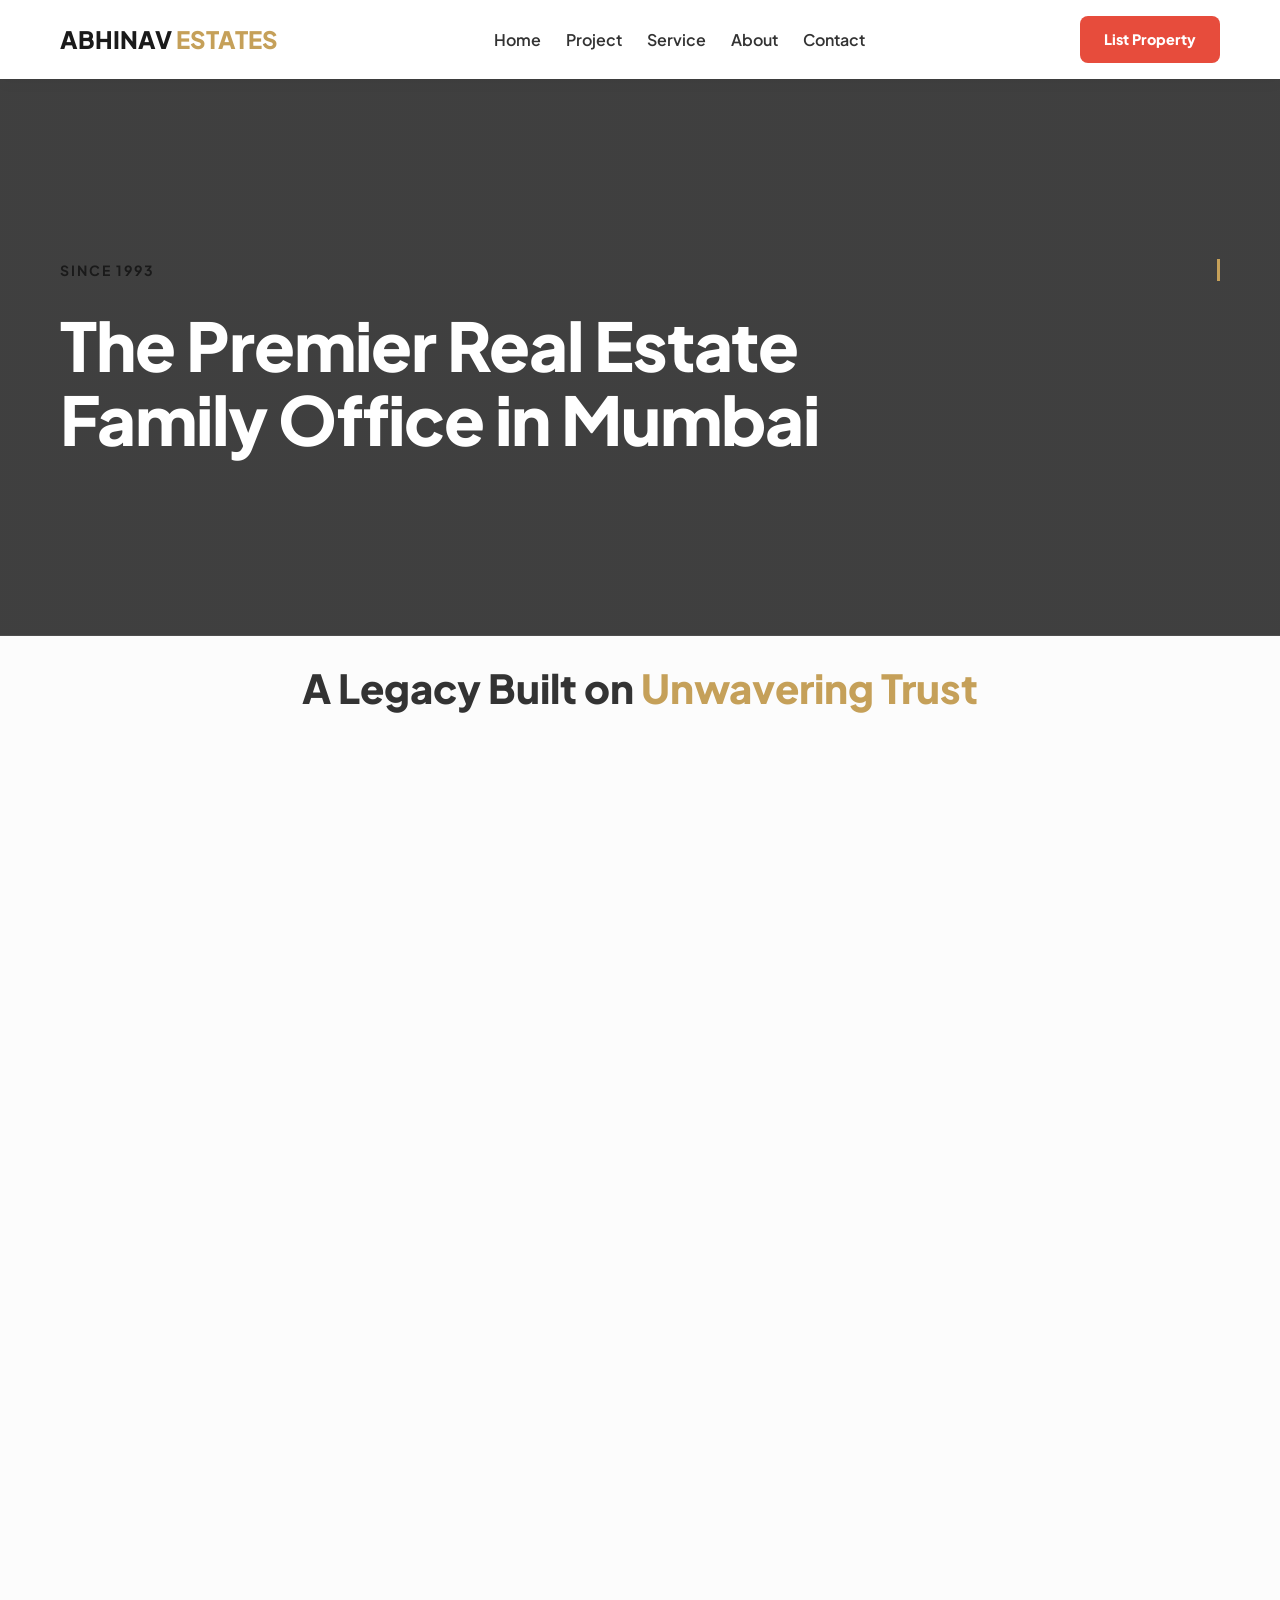
<file: about.html>
<!DOCTYPE html>
<html lang="en">

<head>
    <meta charset="UTF-8">
    <meta name="viewport" content="width=device-width, initial-scale=1.0">
    <title>About Us | Abhinav Estates | Legacy of 33 Years</title>
    <link href="https://fonts.googleapis.com/css2?family=Plus+Jakarta+Sans:wght@300;400;500;600;700;800&display=swap"
        rel="stylesheet">
    <link rel="stylesheet" href="style.css">
    <link rel="stylesheet" href="about.css">
</head>

<body>

    <header>
        <nav class="container flex-between">

            <a href="index.html" class="logo">
                ABHINAV <span>ESTATES</span>
            </a>

            <div class="menu-toggle" id="menuToggle">
                ☰
            </div>

            <ul class="nav-links" id="navLinks">

                <li><a href="index.html">Home</a></li>

                <li class="dropdown">
                    <a href="#">Project</a>

                    <div class="dropdown-content">

                        <div class="nested-dropdown">
                            <a href="#">Residential</a>

                            <div class="nested-content">
                                <a href="res-rent.html">For Rent</a>
                                <a href="res-sale.html">For Sale</a>
                            </div>
                        </div>

                        <div class="nested-dropdown">
                            <a href="#">Commercial</a>

                            <div class="nested-content">
                                <a href="com-rent.html">For Rent</a>
                                <a href="com-sale.html">For Sale</a>
                            </div>
                        </div>

                    </div>
                </li>

                <li><a href="services.html">Service</a></li>

                <li><a href="about.html">About</a></li>

                <li><a href="contact.html">Contact</a></li>

                <!-- MOBILE BUTTON -->
                <li class="mobile-list-btn">
                    <a href="list-property.html" class="btn-list">
                        List Property
                    </a>
                </li>

            </ul>

            <!-- DESKTOP BUTTON -->
            <div class="nav-right">

                <a href="list-property.html" class="btn-list">
                    List Property
                </a>

            </div>

        </nav>
    </header>

    <main>
        <section class="about-hero designer-hero reveal">
            <div class="container text-center">
                <div class="hero-content-wrap reveal">
                    <span class="hero-badge reveal">SINCE 1993</span>
                    <h1 class="reveal">The Premier Real Estate <br><span>Family Office in Mumbai</span></h1>
                </div>
            </div>
        </section>

        <section class="container section-padding">
            <div class="large-text-block design-reveal">
                <h2 class="section-title reveal">A Legacy Built on <span>Unwavering Trust</span></h2>
                <div class="content-divider reveal"></div>
                <p class="styled-para reveal">
                    Abhinav Estates has spent over three decades mastering the intricate pulse of the Mumbai property
                    market, evolving from a dedicated local agency into a sophisticated full-service real estate family
                    office. Founded in 1993, our firm has successfully navigated the city's complex transitions,
                    establishing an unparalleled reputation for sourcing the most exclusive residential and commercial
                    assets for a global clientele. We specialize in high-stakes negotiations and seamless property
                    transitions, ensuring that every client—from first-time luxury buyers to seasoned NRI
                    investors—benefits from our deep-rooted institutional knowledge and extensive network of industry
                    connections.
                </p>
                <p class="styled-para reveal">
                    Our commitment to excellence is reflected in our rigorous verification process, where every building
                    and unit in our vast database of 40,000+ properties undergoes strict legal and structural scrutiny
                    before being presented to our partners. At Abhinav Estates, we believe that real estate is not
                    merely about square footage; it is about securing a legacy and building a future within the most
                    dynamic skyline in the world. By combining traditional values of honesty and transparency with
                    cutting-edge market analytics, we provide an advisory experience that is as reliable as it is
                    innovative, making us the first choice for those who demand nothing less than perfection in Mumbai
                    real estate.
                </p>
            </div>

            <div class="grid-3 mission-vision-section reveal">
                <div class="action-card mission-box card-styled reveal">
                    <div class="icon-circle shadow-blue reveal">🎯</div>
                    <h3>Our Mission</h3>
                    <p>To empower our clients through expert-led property advisory, leveraging 33 years of market data
                        to ensure every investment is secure, profitable, and perfectly aligned with their long-term
                        lifestyle goals and financial aspirations.</p>
                </div>
                <div class="action-card vision-box card-styled reveal">
                    <div class="icon-circle shadow-purple reveal">👁️</div>
                    <h3>Our Vision</h3>
                    <p>To set the global standard for luxury real estate services in India, being recognized as the most
                        trusted family office that prioritizes client heritage and ethical transparency above all else
                        in the evolving Mumbai landscape.</p>
                </div>
                <div class="action-card value-box card-styled reveal">
                    <div class="icon-circle shadow-green reveal">⚖️</div>
                    <h3>Our Value</h3>
                    <p>Integrity is the cornerstone of our operations. We uphold a culture of radical honesty, ensuring
                        that every legal document, price valuation, and property detail is shared with absolute clarity
                        to protect the interests of our community.</p>
                </div>
            </div>
        </section>
    </main>

    <footer class="main-footer reveal">
        <div class="container footer-grid">
            <div class="footer-col">
                <h4>Abhinav Estates</h4>
                <p>Leading the Mumbai property market with integrity and expertise since 1993.</p>
            </div>
            <div class="footer-col">
                <h4>Navigation</h4>
                <a href="index.html">Home</a>
                <a href="about.html">About Us</a>
                <a href="services.html">Services</a>
                <a href="contact.html">Contact Us</a>
                <a href="list-property.html">Complete Your Listing</a>
            </div>
            <div class="footer-col">
                <h4>Get Support</h4>
                <p>📞 +91 9833838360</p>
                <p>✉️ abhinavestate@gmail.com</p>
            </div>
        </div>
        <div class="footer-bottom">
            <p>© 2026 Abhinav Estates | RERA No. ABH-9833838360</p>
        </div>
    </footer>

    <script>

        /* GLOBAL PROFESSIONAL ANIMATION */

        const revealElements = document.querySelectorAll('.reveal');

        function revealOnScroll() {

            const windowHeight = window.innerHeight;

            revealElements.forEach((element) => {

                const top = element.getBoundingClientRect().top;

                const bottom = element.getBoundingClientRect().bottom;

                if (top < windowHeight - 100 && bottom > 100) {

                    element.classList.add('active');

                }

                else {

                    element.classList.remove('active');

                }

            });

        }

        window.addEventListener('scroll', revealOnScroll);

        window.addEventListener('load', revealOnScroll);

    </script>








    <script>

        const menuToggle =
            document.getElementById('menuToggle');

        const navLinks =
            document.getElementById('navLinks');

        menuToggle.addEventListener('click', () => {

            navLinks.classList.toggle('active');

        });

    </script>



</body>

</html>
</file>
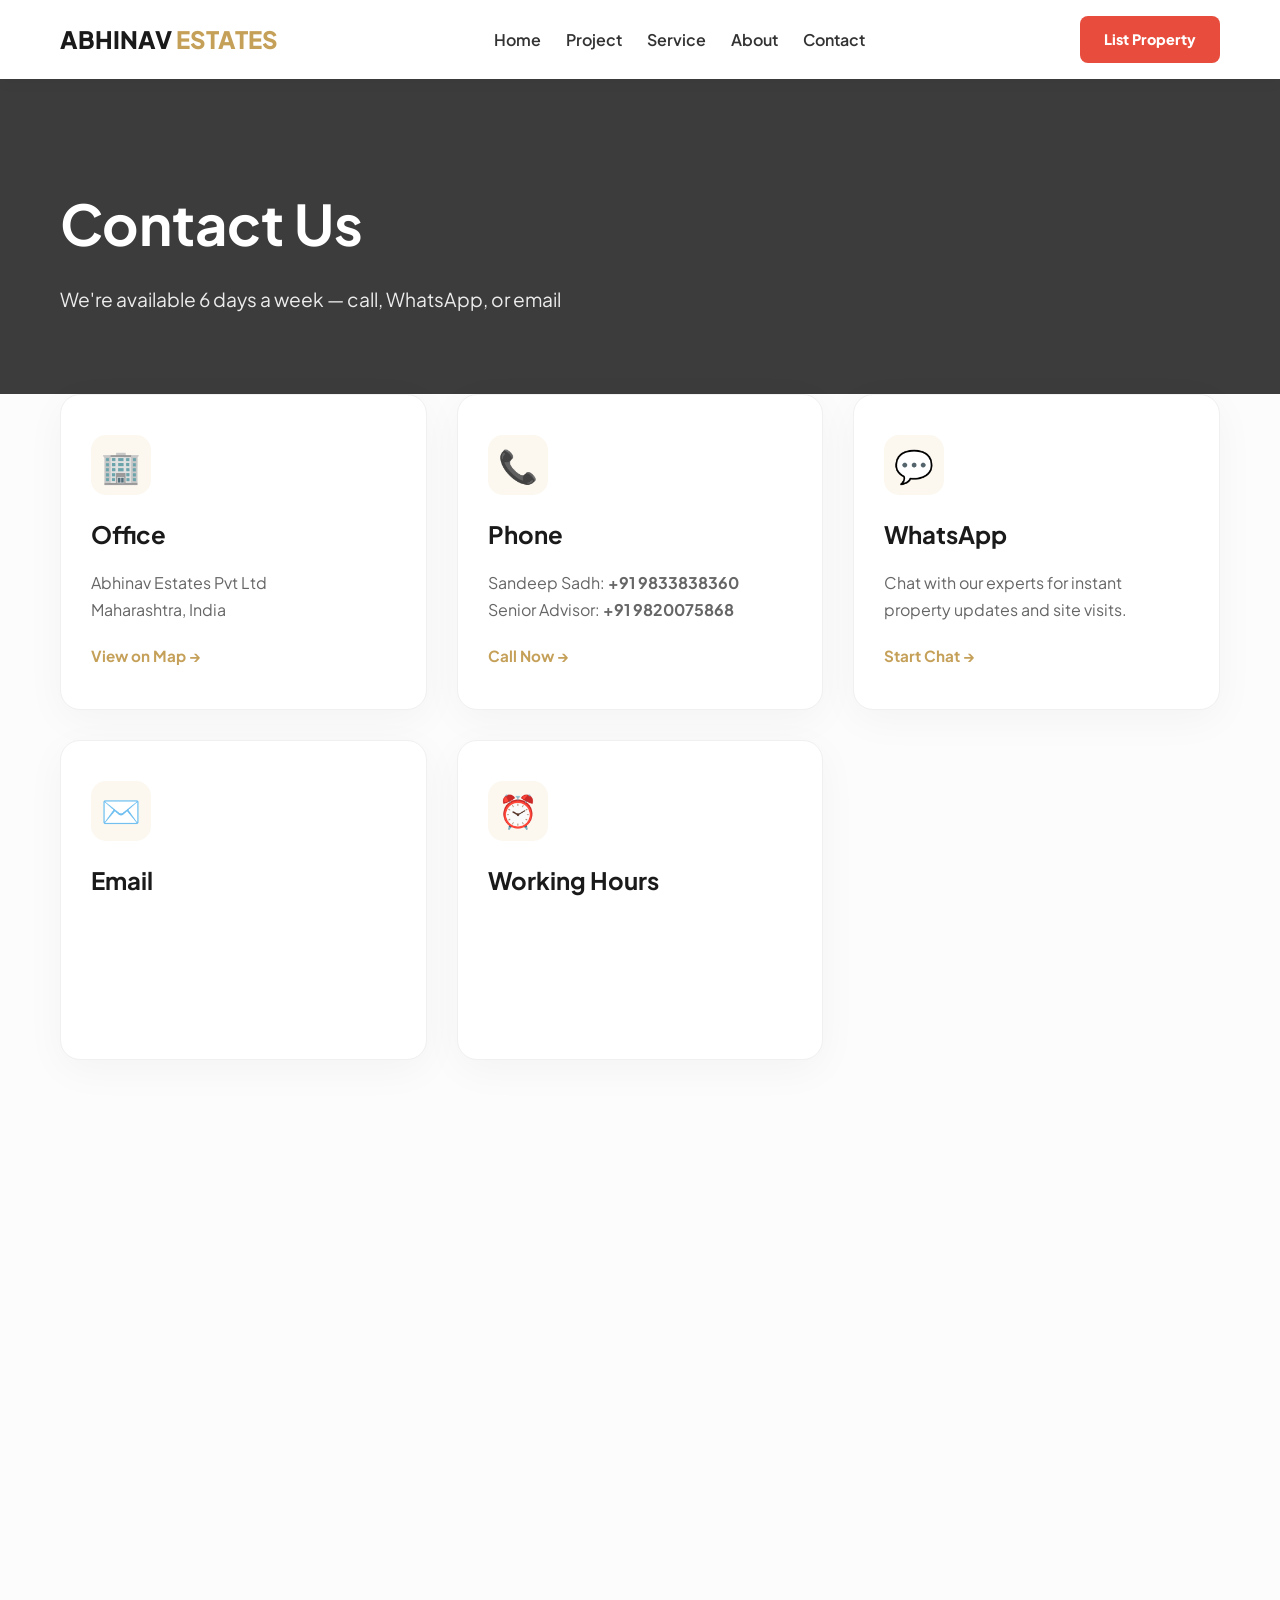
<file: contact.html>
<!DOCTYPE html>
<html lang="en">

<head>
    <meta charset="UTF-8">
    <meta name="viewport" content="width=device-width, initial-scale=1.0">
    <title>Contact Us | Abhinav Estates Mumbai - 33 Years of Trust</title>
    <meta name="description"
        content="Get in touch with Abhinav Estates for premium real estate advisory in Mumbai. Contact us via Phone, WhatsApp, or Email for expert property services.">
    <link href="https://fonts.googleapis.com/css2?family=Plus+Jakarta+Sans:wght@300;400;500;600;700;800&display=swap"
        rel="stylesheet">
    <link rel="stylesheet" href="style.css">
    <link rel="stylesheet" href="contact.css">
</head>

<body>

    <header>
        <nav class="container flex-between">

            <a href="index.html" class="logo">
                ABHINAV <span>ESTATES</span>
            </a>

            <div class="menu-toggle" id="menuToggle">
                ☰
            </div>

            <ul class="nav-links" id="navLinks">

                <li><a href="index.html">Home</a></li>

                <li class="dropdown">
                    <a href="#">Project</a>

                    <div class="dropdown-content">

                        <div class="nested-dropdown">
                            <a href="#">Residential</a>

                            <div class="nested-content">
                                <a href="res-rent.html">For Rent</a>
                                <a href="res-sale.html">For Sale</a>
                            </div>
                        </div>

                        <div class="nested-dropdown">
                            <a href="#">Commercial</a>

                            <div class="nested-content">
                                <a href="com-rent.html">For Rent</a>
                                <a href="com-sale.html">For Sale</a>
                            </div>
                        </div>

                    </div>
                </li>

                <li><a href="services.html">Service</a></li>

                <li><a href="about.html">About</a></li>

                <li><a href="contact.html">Contact</a></li>

                <!-- MOBILE BUTTON -->
                <li class="mobile-list-btn">
                    <a href="list-property.html" class="btn-list">
                        List Property
                    </a>
                </li>

            </ul>

            <!-- DESKTOP BUTTON -->
            <div class="nav-right">

                <a href="list-property.html" class="btn-list">
                    List Property
                </a>

            </div>

        </nav>
    </header>

    <main>
        <section class="contact-hero reveal">
            <div class="container text-center reveal">
                <h1>Contact Us</h1>
                <p>We're available 6 days a week — call, WhatsApp, or email</p>
            </div>
        </section>

        <section class="container section-padding reveal">
            <div class="contact-grid reveal">
                <div class="contact-card design-reveal">
                    <div class="contact-icon icon-gold ">🏢</div>
                    <h3>Office</h3>
                    <p class="reveal">Abhinav Estates Pvt Ltd<br> Maharashtra, India</p>
                    <a href="https://maps.google.com" target="_blank" class="card-link reveal">View on Map →</a>
                </div>

                <div class="contact-card design-reveal">
                    <div class="contact-icon icon-gold">📞</div>
                    <h3>Phone</h3>
                    <p class="reveal">Sandeep Sadh: <strong>+91 9833838360</strong><br>Senior Advisor: <strong>+91
                            9820075868</strong>
                    </p>
                    <a href="tel:+919833838360" class="card-link reveal">Call Now →</a>
                </div>

                <div class="contact-card design-reveal">
                    <div class="contact-icon icon-gold ">💬</div>
                    <h3>WhatsApp</h3>
                    <p class="reveal">Chat with our experts for instant property updates and site visits.</p>
                    <a href="https://wa.me/919833838360" target="_blank" class="card-link reveal">Start Chat →</a>
                </div>

                <div class="contact-card design-reveal">
                    <div class="contact-icon icon-gold ">✉️</div>
                    <h3>Email</h3>
                    <p class="reveal">abhinavestate@gmail.com<br>info@abhinavestates.com</p>
                    <a href="mailto:abhinavestate@gmail.com" class="card-link reveal">Send Email →</a>
                </div>

                <div class="contact-card design-reveal">
                    <div class="contact-icon icon-gold ">⏰</div>
                    <h3>Working Hours</h3>
                    <p class="reveal">Monday—Saturday: 10 AM – 7 PM<br>Sunday: By Appointment Only</p>
                    <span class="card-status reveal">Available Now</span>
                </div>
            </div>
        </section>

        <section class="contact-cta reveal">
            <div class="container text-center reveal">
                <h2>Need help with real estate in Mumbai?</h2>
                <p>33+ years of experience. 40,000+ verified properties. One phone call away.</p>
                <div class="cta-buttons reveal">
                    <a href="https://wa.me/919833838360" class="btn-cta-whatsapp">
                        <span class="icon">💬</span> WhatsApp Us
                    </a>
                    <a href="tel:+919833838360" class="btn-cta-call">
                        <span class="icon">📞</span> Call Now
                    </a>
                </div>
            </div>
        </section>
    </main>

    <footer class="main-footer reveal">
        <div class="container footer-grid">
            <div class="footer-col">
                <h4>Abhinav Estates</h4>
                <p>Leading the Mumbai property market with integrity and expertise since 1993.</p>
            </div>
            <div class="footer-col">
                <h4>Navigation</h4>
                <a href="index.html">Home</a>
                <a href="about.html">About Us</a>
                <a href="services.html">Services</a>
                <a href="contact.html">Contact Us</a>
                <a href="list-property.html">Complete Your Listing</a>
            </div>
            <div class="footer-col">
                <h4>Get Support</h4>
                <p>📞 +91 9833838360</p>
                <p>✉️ abhinavestate@gmail.com</p>
            </div>
        </div>
        <div class="footer-bottom">
            <p>© 2026 Abhinav Estates | RERA No. ABH-9833838360</p>
        </div>
    </footer>


    <script>

        /* GLOBAL PROFESSIONAL ANIMATION */

        const revealElements = document.querySelectorAll('.reveal');

        function revealOnScroll() {

            const windowHeight = window.innerHeight;

            revealElements.forEach((element) => {

                const top = element.getBoundingClientRect().top;

                const bottom = element.getBoundingClientRect().bottom;

                if (top < windowHeight - 100 && bottom > 100) {

                    element.classList.add('active');

                }

                else {

                    element.classList.remove('active');

                }

            });

        }

        window.addEventListener('scroll', revealOnScroll);

        window.addEventListener('load', revealOnScroll);

    </script>




    <script>

        const menuToggle =
            document.getElementById('menuToggle');

        const navLinks =
            document.getElementById('navLinks');

        menuToggle.addEventListener('click', () => {

            navLinks.classList.toggle('active');

        });

    </script>


</body>

</html>
</file>
<file: style.css>
/* --- Global Variables & Base --- */
:root {
    --primary-gold: #c5a059;
    --dark-bg: #1a1a1a;
    --white: #ffffff;
    --light-gray: #f4f4f4;
    --text-main: #333;
    --transition: all 0.3s cubic-bezier(0.25, 0.8, 0.25, 1);
    --shadow: 0 10px 30px rgba(0, 0, 0, 0.08);
}

* {
    margin: 0;
    padding: 0;
    box-sizing: border-box;
    font-family: 'Plus Jakarta Sans', sans-serif;
}

body {
    background-color: #fcfcfc;
    color: var(--text-main);
    line-height: 1.6;
}

.container {
    max-width: 1200px;
    margin: 0 auto;
    padding: 0 20px;
}

/* --- Navigation & Dropdowns --- */
header {
    background: var(--white);
    padding: 1rem 0;
    box-shadow: 0 2px 15px rgba(0, 0, 0, 0.05);
    position: sticky;
    top: 0;
    z-index: 1000;
}

.flex-between {
    display: flex;
    justify-content: space-between;
    align-items: center;
}

.logo {
    font-size: 1.5rem;
    font-weight: 800;
    text-decoration: none;
    color: var(--dark-bg);
}

.logo span {
    color: var(--primary-gold);
}

.nav-links {
    display: flex;
    list-style: none;
    gap: 25px;
}

.nav-links a {
    text-decoration: none;
    color: var(--text-main);
    font-weight: 600;
    transition: var(--transition);
}

.nav-links a:hover {
    color: var(--primary-gold);
}

/* --- Dropdown Menu --- */
.dropdown {
    position: relative;
}

.dropdown-content {
    display: none;
    position: absolute;
    background: var(--white);
    min-width: 200px;
    box-shadow: var(--shadow);
    top: 100%;
    border-top: 3px solid var(--primary-gold);
}



.nested-dropdown {
    position: relative;
}

.nested-content {
    display: none;
    position: absolute;
    left: 100%;
    top: 0;
    background: var(--white);
    min-width: 200px;
    box-shadow: var(--shadow);
}

/* DESKTOP ONLY */

@media(min-width:901px){

   .dropdown:hover > .dropdown-content{
        display:block;
    }

    .nested-dropdown:hover > .nested-content{
        display:block;
    }

}


.dropdown-content a {
    padding: 12px 20px;
    display: block;
    text-decoration: none;
    color: var(--text-main);
    font-size: 0.9rem;
}

/* --- List Property Button --- */
.btn-list {
    background: #e74c3c;
    color: #ffffff !important;
    padding: 12px 24px;
    border-radius: 8px;
    text-decoration: none;
    font-weight: 800;
    font-size: 0.9rem;
    transition: var(--transition);
    display: inline-block;
}

.btn-list:hover {
    background: #c0392b;
    transform: translateY(-2px);
}

/* --- Hero & Search --- */
.hero {
    padding: 100px 0;
    background-position: center;
    background-size: cover;
    text-align: center;
    transition: background-image 1.2s ease-in-out;
}

.hero h1 {
    font-size: 3.5rem;
    font-weight: 800;
    margin: 20px 0;
}

.hero h1 span {
    color: var(--primary-gold);
}

.search-container.centered{
    position: relative;
    z-index: 9999;

    max-width: 700px;
    margin: 40px auto 0;

    background: #ffffff;

    padding: 30px;

    border-radius: 20px;

    box-shadow: 0 20px 40px rgba(0,0,0,0.12);

    display: block;
}

.search-tabs {
    display: flex;
    gap: 15px;
    margin-bottom: 20px;
    justify-content: center;
}

.tab-item input[type="radio"] {
    display: none;
}

.tab-box {
    display: inline-block;
    padding: 12px 25px;
    background: var(--light-gray);
    border-radius: 10px;
    font-weight: 700;
    cursor: pointer;
    transition: var(--transition);
}

.tab-item input[type="radio"]:checked + .tab-box {
    background: var(--dark-bg);
    color: var(--white);
}

.search-main {
    display: flex;
    gap: 10px;
}

.search-main input {
    flex: 1;
    padding: 15px;
    border: 1px solid #eee;
    border-radius: 10px;
    outline: none;
}

.btn-search-trigger {
    background: var(--primary-gold);
    color: white;
    border: none;
    padding: 0 30px;
    border-radius: 10px;
    cursor: pointer;
    font-weight: 700;
}

/* --- Stats (SEO Optimized) --- */
.stats-card{
    display: grid;
    grid-template-columns: repeat(3, 1fr);
    background: var(--white);
    padding: 35px;
    border-radius: 15px;
    box-shadow: var(--shadow);

    margin-top: -120px;

    position: relative;
    z-index: 100;

    text-align: center;
}

.stat-box .h2 {
    font-size: 2rem;
    font-weight: 800;
    color: var(--dark-bg);
    display: block;
}

/* --- Action Cards --- */
.grid-3 {
    display: grid;
    grid-template-columns: repeat(3, 1fr);
    gap: 30px;
    margin-top: 40px;
}

.action-card {
    background: var(--white);
    padding: 40px 30px;
    border-radius: 15px;
    text-align: center;
    transition: var(--transition);
    box-shadow: 0 5px 15px rgba(0, 0, 0, 0.02);
}

.action-card:hover {
    transform: translateY(-10px);
    box-shadow: var(--shadow);
}

.btn-action {
    display: inline-block;
    padding: 12px 24px;
    border-radius: 8px;
    text-decoration: none;
    font-weight: 700;
    margin-top: 15px;
    transition: var(--transition);
}

.b-blue { background: #e3f2fd; color: #1e88e5; }
.b-gold { background: #f3e5f5; color: #8e24aa; }
.b-green { background: #e8f5e9; color: #43a047; }

.b-blue:hover, .b-gold:hover, .b-green:hover {
    color: white;
}
.b-blue:hover { background: #1e88e5; }
.b-gold:hover { background: #8e24aa; }
.b-green:hover { background: #43a047; }

/* --- Property Cards --- */
.section-padding { padding: 80px 0; }

.section-title {
    font-size: 2.5rem;
    font-weight: 800;
    text-align: center;
}

.section-title span { color: var(--primary-gold); }

.section-subtitle {
    color: #777;
    margin-bottom: 50px;
    text-align: center;
}

.property-grid {
    display: grid;
    grid-template-columns: repeat(auto-fit, minmax(280px, 1fr));
    gap: 30px;
}

.property-card {
    background: var(--white);
    border-radius: 15px;
    overflow: hidden;
    box-shadow: 0 5px 20px rgba(0, 0, 0, 0.05);
    transition: var(--transition);
}

.property-card:hover {
    transform: translateY(-10px);
    box-shadow: var(--shadow);
}

.prop-img-wrap {
    position: relative;
    height: 220px;
    overflow: hidden;
}

.prop-img-wrap img {
    width: 100%;
    height: 100%;
    object-fit: cover;
    transition: transform 0.5s ease;
}

.property-card:hover .prop-img-wrap img {
    transform: scale(1.1);
}

.tag-sale { background: #e74c3c; }
.tag-rent { background: #3498db; }

.tag-sale, .tag-rent {
    position: absolute;
    top: 15px;
    left: 15px;
    padding: 6px 14px;
    border-radius: 6px;
    font-size: 0.75rem;
    font-weight: 800;
    color: white;
    z-index: 2;
}

.price-tag {
    position: absolute;
    bottom: 15px;
    left: 15px;
    background: rgba(26, 26, 26, 0.9);
    color: var(--white);
    padding: 7px 15px;
    border-radius: 6px;
    font-weight: 700;
    z-index: 2;
}

.prop-details { padding: 20px; }
.location { color: #777; font-size: 0.9rem; margin-bottom: 15px; }

.specs {
    display: flex;
    flex-wrap: wrap;
    gap: 12px;
    border-top: 1px solid #f0f0f0;
    padding-top: 15px;
}

.specs span {
    font-size: 0.8rem;
    font-weight: 600;
    color: #555;
    background: #f9f9f9;
    padding: 4px 10px;
    border-radius: 4px;
}

.btn-view-all {
    display: inline-block;
    margin-top: 40px;
    padding: 15px 40px;
    background: var(--dark-bg);
    color: var(--white);
    text-decoration: none;
    border-radius: 50px;
    font-weight: 700;
    transition: var(--transition);
}

.btn-view-all:hover { background: var(--primary-gold); }

/* --- Footer --- */
.main-footer {
    background: var(--dark-bg);
    color: var(--white);
    padding: 80px 0 20px;
    margin-top: 60px;
}

.footer-grid {
    display: grid;
    grid-template-columns: repeat(auto-fit, minmax(200px, 1fr));
    gap: 40px;
}

.footer-col h4 { color: var(--primary-gold); margin-bottom: 25px; }

.footer-col a, .footer-col p {
    color: #aaa;
    text-decoration: none;
    display: block;
    margin-bottom: 12px;
    font-size: 0.9rem;
}

.footer-col a:hover {
    color: var(--white);
    text-decoration: underline;
}

.footer-bottom {
    border-top: 1px solid #333;
    margin-top: 50px;
    padding-top: 20px;
    text-align: center;
    color: #666;
    font-size: 0.85rem;
}

/* Responsive */
@media (max-width: 992px) {
    .grid-3 { grid-template-columns: 1fr; }
    .hero h1 { font-size: 2.5rem; }
    .stats-card { grid-template-columns: 1fr; gap: 20px; margin-top: -30px; }
}


/* HERO */
.hero{
    position: relative;
    min-height: 850px;
    padding: 140px 0 240px;

    overflow: hidden;

    display: flex;
    align-items: center;
    justify-content: center;
}

/* SLIDER */
.hero-slider{
    position:absolute;
    inset:0;
    z-index:1;
}

.slide{
    position:absolute;
    width:100%;
    height:100%;
    background-size:cover;
    background-position:center;

    opacity:0;

    transform:translateX(100%);

    transition:
        transform 1.5s ease,
        opacity 1.5s ease;
}

.slide.active{
    opacity:1;
    transform:translateX(0);
}

.slide.prev{
    transform:translateX(-100%);
    opacity:0;
}

/* OVERLAY */
.hero-overlay{
    position:absolute;
    inset:0;

    background:rgba(255,255,255,0.35);

    z-index:2;
}


/* CONTENT */
.hero-inner{
    position: relative;
    z-index: 999;
    width: 100%;
}

/* TEXT ANIMATION */
/* HERO TEXT */
.hero-badge{
    display:inline-block;
    font-size:14px;
    font-weight:700;
    letter-spacing:2px;
    color:#1a1a1a;

    margin-bottom:20px;

    overflow:hidden;
    white-space:nowrap;
    border-right:3px solid #c5a059;

    width:0;

    animation:
        typing 3s steps(40,end) forwards,
        blink .8s infinite;
}

/* HEADING */
.hero-heading{
    font-size:3.8rem;
    font-weight:800;
    line-height:1.2;

    margin-bottom:35px;

    opacity:1;

    animation:fadeUp 1s ease;
}

.hero-heading span{
    color:#c5a059;
}

/* SEARCH BAR */
.search-container.centered{
    opacity:1;
    transform:translateY(0);

    animation:fadeUp 1.4s ease;

    position:relative;
    z-index:9999;
}

.hero-badge{
    animation-delay:0.3s;
}

.hero-heading{
    animation-delay:0.7s;
}

.search-container{
    animation-delay:1.1s;
}

/* TYPING EFFECT */
.typing{
    overflow:hidden;
    white-space:nowrap;
    border-right:3px solid #c5a059;
    width:0;
    animation:
        typing 3s steps(30,end) forwards,
        blink .8s infinite;
}

/* GENERAL PAGE LOAD */
.reveal{
    opacity:0;
    transform:translateY(60px);
    transition:all 1s ease;
}

.reveal.active{
    opacity:1;
    transform:translateY(0);
}

/* KEYFRAMES */
@keyframes fadeUp{
    to{
        opacity:1;
        transform:translateY(0);
    }
}

@keyframes typing{
    from{
        width:0;
    }
    to{
        width:100%;
    }
}

@keyframes blink{
    50%{
        border-color:transparent;
    }
}

#propertySearchForm{
    position: relative;
    z-index: 9999;
}

@keyframes typing{
    from{
        width:0;
    }

    to{
        width:100%;
    }
}

@keyframes blink{
    50%{
        border-color:transparent;
    }
}

@keyframes fadeUp{
    from{
        opacity:0;
        transform:translateY(40px);
    }

    to{
        opacity:1;
        transform:translateY(0);
    }
}

/* PROFESSIONAL REVEAL ANIMATION */

.reveal{
    opacity:0;
    transform:translateY(90px) scale(.96);

    transition:
        opacity 1s ease,
        transform 1s ease;
}

.reveal.active{
    opacity:1;
    transform:translateY(0) scale(1);
}


/* PROPERTY IMAGE ANIMATION */

.property-card img{
    transition:
        transform 1.2s ease;
}

.property-card:hover img{
    transform:scale(1.08);
}

/* CARD HOVER */

.action-card,
.property-card{
    transition:
        transform .4s ease,
        box-shadow .4s ease;
}

.action-card:hover,
.property-card:hover{
    transform:translateY(-12px);
    box-shadow:0 18px 40px rgba(0,0,0,0.12);
}

/* BUTTON ANIMATION */

.btn-view-all,
.btn-action,
.btn-search-trigger,
.btn-list{
    transition:all .35s ease;
}

.btn-view-all:hover,
.btn-action:hover,
.btn-search-trigger:hover,
.btn-list:hover{
    transform:translateY(-3px);
}

/* ================================================= */
/* =============== RESPONSIVE DESIGN =============== */
/* ================================================= */


/* LARGE TABLETS */

@media(max-width:1100px){

    .container{
        padding:0 25px;
    }

    .property-grid{
        grid-template-columns:repeat(2,1fr);
    }

    .grid-3{
        grid-template-columns:1fr;
    }

    .hero h1,
    .hero-heading{
        font-size:3rem;
    }

}


/* TABLETS */

@media(max-width:900px){

    /* NAVBAR */

   /* MOBILE NAV FIX */




@media(max-width:900px){

    nav.container.flex-between{

        display:flex;

        flex-direction:row;

        justify-content:space-between;

        align-items:center;

        width:100%;
    }

    .logo{

        font-size:1.2rem;
    }

    .menu-toggle{

        display:block;

        font-size:2rem;

        cursor:pointer;

        margin-left:auto;
    }

}







   .nav-right{
    display:flex;
    align-items:center;
    justify-content:flex-end;
    gap:15px;
}

    /* HERO */

    .hero{
        min-height:auto;
        padding:120px 0 180px;
    }

    .hero h1,
    .hero-heading{
        font-size:2.5rem;
        line-height:1.3;
    }

    .hero-badge{
        font-size:12px;
        letter-spacing:1px;
    }

    /* SEARCH */

    .search-container.centered{
        width:100%;
        padding:25px;
    }

    .search-main{
        flex-direction:column;
    }

    .search-main input{
        width:100%;
    }

    .btn-search-trigger{
        width:100%;
        padding:15px;
    }

    .search-tabs{
        flex-wrap:wrap;
    }

    /* STATS */

    .stats-card{
        grid-template-columns:1fr;
        gap:25px;

        margin-top:-80px;
    }

    /* PROPERTY */

    .property-grid{
        grid-template-columns:1fr 1fr;
    }

    /* FOOTER */

    .footer-grid{
        grid-template-columns:1fr;
        text-align:center;
    }

}


/* MOBILE */

@media(max-width:700px){

    body{
        overflow-x:hidden;
    }

    .container{
        padding:0 18px;
    }

    /* HEADER */

    header{
        padding:15px 0;
    }

    .logo{
        font-size:1.2rem;
        text-align:center;
    }

    .nav-links{
        gap:12px;
    }

    .nav-links a{
        font-size:.9rem;
    }

    .btn-list{
        padding:10px 18px;
        font-size:.85rem;
    }

    /* HERO */

    .hero{
        padding:100px 0 170px;
    }

    .hero h1,
    .hero-heading{

        font-size:2rem;

        line-height:1.4;
    }

    .hero-badge{
        font-size:11px;
    }

    /* SEARCH BAR */

    .search-container.centered{

        padding:20px;

        border-radius:16px;
    }

    .tab-box{

        padding:10px 18px;

        font-size:.85rem;
    }

    .search-main input{

        padding:14px;

        font-size:.9rem;
    }

    .btn-search-trigger{

        padding:14px;

        font-size:.95rem;
    }

    /* SECTIONS */

    .section-padding{
        padding:60px 0;
    }

    .section-title{

        font-size:2rem;
    }

    .section-subtitle{

        font-size:.95rem;

        margin-bottom:35px;
    }

    /* PROPERTY */

    .property-grid{
        grid-template-columns:1fr;
    }

    .property-card{

        max-width:100%;
    }

    .prop-img-wrap{
        height:220px;
    }

    /* ACTION CARDS */

    .action-card{
        padding:30px 22px;
    }

    /* FOOTER */

    .main-footer{
        padding:60px 0 20px;
    }

    .footer-col h4{
        margin-bottom:15px;
    }

}


/* SMALL MOBILE */

@media(max-width:480px){

    .hero h1,
    .hero-heading{
        font-size:1.7rem;
    }

    .search-tabs{
        flex-direction:column;
    }

    .tab-box{
        width:100%;
        text-align:center;
    }

    .section-title{
        font-size:1.7rem;
    }

    .btn-view-all{
        width:100%;
        text-align:center;
        padding:14px;
    }

}














/* --- Global Variables & Base --- */
:root {
    --primary-gold: #c5a059;
    --dark-bg: #1a1a1a;
    --white: #ffffff;
    --light-gray: #f4f4f4;
    --text-main: #333;
    --transition: all 0.3s cubic-bezier(0.25, 0.8, 0.25, 1);
    --shadow: 0 10px 30px rgba(0, 0, 0, 0.08);
}

* {
    margin: 0;
    padding: 0;
    box-sizing: border-box;
    font-family: 'Plus Jakarta Sans', sans-serif;
}

body {
    background-color: #fcfcfc;
    color: var(--text-main);
    line-height: 1.6;
}

.container {
    max-width: 1200px;
    margin: 0 auto;
    padding: 0 20px;
}

/* --- Navigation & Dropdowns --- */
header {
    background: var(--white);
    padding: 1rem 0;
    box-shadow: 0 2px 15px rgba(0, 0, 0, 0.05);
    position: sticky;
    top: 0;
    z-index: 1000;
}

.flex-between {
    display: flex;
    justify-content: space-between;
    align-items: center;
}

.logo {
    font-size: 1.5rem;
    font-weight: 800;
    text-decoration: none;
    color: var(--dark-bg);
}

.logo span {
    color: var(--primary-gold);
}

.nav-links {
    display: flex;
    list-style: none;
    gap: 25px;
}

.nav-links a {
    text-decoration: none;
    color: var(--text-main);
    font-weight: 600;
    transition: var(--transition);
}

.nav-links a:hover {
    color: var(--primary-gold);
}

/* --- Dropdown Menu --- */
.dropdown {
    position: relative;
}

.dropdown-content {
    display: none;
    position: absolute;
    background: var(--white);
    min-width: 200px;
    box-shadow: var(--shadow);
    top: 100%;
    border-top: 3px solid var(--primary-gold);
}



.nested-dropdown {
    position: relative;
}

.nested-content {
    display: none;
    position: absolute;
    left: 100%;
    top: 0;
    background: var(--white);
    min-width: 200px;
    box-shadow: var(--shadow);
}

/* DESKTOP ONLY */

@media(min-width:901px){

    .nested-dropdown:hover > .nested-content{
        display:block;
    }

}

.dropdown-content a {
    padding: 12px 20px;
    display: block;
    text-decoration: none;
    color: var(--text-main);
    font-size: 0.9rem;
}



/* --- Hero & Search --- */
.hero {
    padding: 100px 0;
    background-position: center;
    background-size: cover;
    text-align: center;
    transition: background-image 1.2s ease-in-out;
}

.hero h1 {
    font-size: 3.5rem;
    font-weight: 800;
    margin: 20px 0;
}

.hero h1 span {
    color: var(--primary-gold);
}

.search-container.centered{
    position: relative;
    z-index: 9999;

    max-width: 700px;
    margin: 40px auto 0;

    background: #ffffff;

    padding: 30px;

    border-radius: 20px;

    box-shadow: 0 20px 40px rgba(0,0,0,0.12);

    display: block;
}

.search-tabs {
    display: flex;
    gap: 15px;
    margin-bottom: 20px;
    justify-content: center;
}

.tab-item input[type="radio"] {
    display: none;
}

.tab-box {
    display: inline-block;
    padding: 12px 25px;
    background: var(--light-gray);
    border-radius: 10px;
    font-weight: 700;
    cursor: pointer;
    transition: var(--transition);
}

.tab-item input[type="radio"]:checked + .tab-box {
    background: var(--dark-bg);
    color: var(--white);
}

.search-main {
    display: flex;
    gap: 10px;
}

.search-main input {
    flex: 1;
    padding: 15px;
    border: 1px solid #eee;
    border-radius: 10px;
    outline: none;
}

.btn-search-trigger {
    background: var(--primary-gold);
    color: white;
    border: none;
    padding: 0 30px;
    border-radius: 10px;
    cursor: pointer;
    font-weight: 700;
}

/* --- Stats (SEO Optimized) --- */
.stats-card{
    display: grid;
    grid-template-columns: repeat(3, 1fr);
    background: var(--white);
    padding: 35px;
    border-radius: 15px;
    box-shadow: var(--shadow);

    margin-top: -120px;

    position: relative;
    z-index: 100;

    text-align: center;
}

.stat-box .h2 {
    font-size: 2rem;
    font-weight: 800;
    color: var(--dark-bg);
    display: block;
}

/* --- Action Cards --- */
.grid-3 {
    display: grid;
    grid-template-columns: repeat(3, 1fr);
    gap: 30px;
    margin-top: 40px;
}

.action-card {
    background: var(--white);
    padding: 40px 30px;
    border-radius: 15px;
    text-align: center;
    transition: var(--transition);
    box-shadow: 0 5px 15px rgba(0, 0, 0, 0.02);
}

.action-card:hover {
    transform: translateY(-10px);
    box-shadow: var(--shadow);
}

.btn-action {
    display: inline-block;
    padding: 12px 24px;
    border-radius: 8px;
    text-decoration: none;
    font-weight: 700;
    margin-top: 15px;
    transition: var(--transition);
}

.b-blue { background: #e3f2fd; color: #1e88e5; }
.b-gold { background: #f3e5f5; color: #8e24aa; }
.b-green { background: #e8f5e9; color: #43a047; }

.b-blue:hover, .b-gold:hover, .b-green:hover {
    color: white;
}
.b-blue:hover { background: #1e88e5; }
.b-gold:hover { background: #8e24aa; }
.b-green:hover { background: #43a047; }

/* --- Property Cards --- */
.section-padding { padding: 80px 0; }

.section-title {
    font-size: 2.5rem;
    font-weight: 800;
    text-align: center;
}

.section-title span { color: var(--primary-gold); }

.section-subtitle {
    color: #777;
    margin-bottom: 50px;
    text-align: center;
}

.property-grid {
    display: grid;
    grid-template-columns: repeat(auto-fit, minmax(280px, 1fr));
    gap: 30px;
}

.property-card {
    background: var(--white);
    border-radius: 15px;
    overflow: hidden;
    box-shadow: 0 5px 20px rgba(0, 0, 0, 0.05);
    transition: var(--transition);
}

.property-card:hover {
    transform: translateY(-10px);
    box-shadow: var(--shadow);
}

.prop-img-wrap {
    position: relative;
    height: 220px;
    overflow: hidden;
}

.prop-img-wrap img {
    width: 100%;
    height: 100%;
    object-fit: cover;
    transition: transform 0.5s ease;
}

.property-card:hover .prop-img-wrap img {
    transform: scale(1.1);
}

.tag-sale { background: #e74c3c; }
.tag-rent { background: #3498db; }

.tag-sale, .tag-rent {
    position: absolute;
    top: 15px;
    left: 15px;
    padding: 6px 14px;
    border-radius: 6px;
    font-size: 0.75rem;
    font-weight: 800;
    color: white;
    z-index: 2;
}

.price-tag {
    position: absolute;
    bottom: 15px;
    left: 15px;
    background: rgba(26, 26, 26, 0.9);
    color: var(--white);
    padding: 7px 15px;
    border-radius: 6px;
    font-weight: 700;
    z-index: 2;
}

.prop-details { padding: 20px; }
.location { color: #777; font-size: 0.9rem; margin-bottom: 15px; }

.specs {
    display: flex;
    flex-wrap: wrap;
    gap: 12px;
    border-top: 1px solid #f0f0f0;
    padding-top: 15px;
}

.specs span {
    font-size: 0.8rem;
    font-weight: 600;
    color: #555;
    background: #f9f9f9;
    padding: 4px 10px;
    border-radius: 4px;
}

.btn-view-all {
    display: inline-block;
    margin-top: 40px;
    padding: 15px 40px;
    background: var(--dark-bg);
    color: var(--white);
    text-decoration: none;
    border-radius: 50px;
    font-weight: 700;
    transition: var(--transition);
}

.btn-view-all:hover { background: var(--primary-gold); }

/* --- Footer --- */
.main-footer {
    background: var(--dark-bg);
    color: var(--white);
    padding: 80px 0 20px;
    margin-top: 60px;
}

.footer-grid {
    display: grid;
    grid-template-columns: repeat(auto-fit, minmax(200px, 1fr));
    gap: 40px;
}

.footer-col h4 { color: var(--primary-gold); margin-bottom: 25px; }

.footer-col a, .footer-col p {
    color: #aaa;
    text-decoration: none;
    display: block;
    margin-bottom: 12px;
    font-size: 0.9rem;
}

.footer-col a:hover {
    color: var(--white);
    text-decoration: underline;
}

.footer-bottom {
    border-top: 1px solid #333;
    margin-top: 50px;
    padding-top: 20px;
    text-align: center;
    color: #666;
    font-size: 0.85rem;
}

/* Responsive */
@media (max-width: 992px) {
    .grid-3 { grid-template-columns: 1fr; }
    .hero h1 { font-size: 2.5rem; }
    .stats-card { grid-template-columns: 1fr; gap: 20px; margin-top: -30px; }
}


/* HERO */
.hero{
    position: relative;
    min-height: 850px;
    padding: 140px 0 240px;

    overflow: hidden;

    display: flex;
    align-items: center;
    justify-content: center;
}

/* SLIDER */
.hero-slider{
    position:absolute;
    inset:0;
    z-index:1;
}

.slide{
    position:absolute;
    width:100%;
    height:100%;
    background-size:cover;
    background-position:center;

    opacity:0;

    transform:translateX(100%);

    transition:
        transform 1.5s ease,
        opacity 1.5s ease;
}

.slide.active{
    opacity:1;
    transform:translateX(0);
}

.slide.prev{
    transform:translateX(-100%);
    opacity:0;
}

/* OVERLAY */
.hero-overlay{
    position:absolute;
    inset:0;

    background:rgba(255,255,255,0.35);

    z-index:2;
}


/* CONTENT */
.hero-inner{
    position: relative;
    z-index: 999;
    width: 100%;
}

/* TEXT ANIMATION */
/* HERO TEXT */
.hero-badge{
    display:inline-block;
    font-size:14px;
    font-weight:700;
    letter-spacing:2px;
    color:#1a1a1a;

    margin-bottom:20px;

    overflow:hidden;
    white-space:nowrap;
    border-right:3px solid #c5a059;

    width:0;

    animation:
        typing 3s steps(40,end) forwards,
        blink .8s infinite;
}

/* HEADING */
.hero-heading{
    font-size:3.8rem;
    font-weight:800;
    line-height:1.2;

    margin-bottom:35px;

    opacity:1;

    animation:fadeUp 1s ease;
}

.hero-heading span{
    color:#c5a059;
}

/* SEARCH BAR */
.search-container.centered{
    opacity:1;
    transform:translateY(0);

    animation:fadeUp 1.4s ease;

    position:relative;
    z-index:9999;
}

.hero-badge{
    animation-delay:0.3s;
}

.hero-heading{
    animation-delay:0.7s;
}

.search-container{
    animation-delay:1.1s;
}

/* TYPING EFFECT */
.typing{
    overflow:hidden;
    white-space:nowrap;
    border-right:3px solid #c5a059;
    width:0;
    animation:
        typing 3s steps(30,end) forwards,
        blink .8s infinite;
}

/* GENERAL PAGE LOAD */
.reveal{
    opacity:0;
    transform:translateY(60px);
    transition:all 1s ease;
}

.reveal.active{
    opacity:1;
    transform:translateY(0);
}

/* KEYFRAMES */
@keyframes fadeUp{
    to{
        opacity:1;
        transform:translateY(0);
    }
}

@keyframes typing{
    from{
        width:0;
    }
    to{
        width:100%;
    }
}

@keyframes blink{
    50%{
        border-color:transparent;
    }
}

#propertySearchForm{
    position: relative;
    z-index: 9999;
}

@keyframes typing{
    from{
        width:0;
    }

    to{
        width:100%;
    }
}

@keyframes blink{
    50%{
        border-color:transparent;
    }
}

@keyframes fadeUp{
    from{
        opacity:0;
        transform:translateY(40px);
    }

    to{
        opacity:1;
        transform:translateY(0);
    }
}

/* PROFESSIONAL REVEAL ANIMATION */

.reveal{
    opacity:0;
    transform:translateY(90px) scale(.96);

    transition:
        opacity 1s ease,
        transform 1s ease;
}

.reveal.active{
    opacity:1;
    transform:translateY(0) scale(1);
}


/* PROPERTY IMAGE ANIMATION */

.property-card img{
    transition:
        transform 1.2s ease;
}

.property-card:hover img{
    transform:scale(1.08);
}

/* CARD HOVER */

.action-card,
.property-card{
    transition:
        transform .4s ease,
        box-shadow .4s ease;
}

.action-card:hover,
.property-card:hover{
    transform:translateY(-12px);
    box-shadow:0 18px 40px rgba(0,0,0,0.12);
}

/* BUTTON ANIMATION */

.btn-view-all,
.btn-action,
.btn-search-trigger,
.btn-list{
    transition:all .35s ease;
}

.btn-view-all:hover,
.btn-action:hover,
.btn-search-trigger:hover,
.btn-list:hover{
    transform:translateY(-3px);
}

/* ================================================= */
/* =============== RESPONSIVE DESIGN =============== */
/* ================================================= */


/* LARGE TABLETS */

@media(max-width:1100px){

    .container{
        padding:0 25px;
    }

    .property-grid{
        grid-template-columns:repeat(2,1fr);
    }

    .grid-3{
        grid-template-columns:1fr;
    }

    .hero h1,
    .hero-heading{
        font-size:3rem;
    }

}


/* TABLETS */

@media(max-width:900px){

    /* NAVBAR */

   /* MOBILE NAV FIX */




@media(max-width:900px){

    nav.container.flex-between{

        display:flex;

        flex-direction:row;

        justify-content:space-between;

        align-items:center;

        width:100%;
    }

    .logo{

        font-size:1.2rem;
    }

    .menu-toggle{

        display:block;

        font-size:2rem;

        cursor:pointer;

        margin-left:auto;
    }

}







   .nav-right{
    display:flex;
    align-items:center;
    justify-content:flex-end;
    gap:15px;
}

    /* HERO */

    .hero{
        min-height:auto;
        padding:120px 0 180px;
    }

    .hero h1,
    .hero-heading{
        font-size:2.5rem;
        line-height:1.3;
    }

    .hero-badge{
        font-size:12px;
        letter-spacing:1px;
    }

    /* SEARCH */

    .search-container.centered{
        width:100%;
        padding:25px;
    }

    .search-main{
        flex-direction:column;
    }

    .search-main input{
        width:100%;
    }

    .btn-search-trigger{
        width:100%;
        padding:15px;
    }

    .search-tabs{
        flex-wrap:wrap;
    }

    /* STATS */

    .stats-card{
        grid-template-columns:1fr;
        gap:25px;

        margin-top:-80px;
    }

    /* PROPERTY */

    .property-grid{
        grid-template-columns:1fr 1fr;
    }

    /* FOOTER */

    .footer-grid{
        grid-template-columns:1fr;
        text-align:center;
    }

}


/* MOBILE */

@media(max-width:700px){

    body{
        overflow-x:hidden;
    }

    .container{
        padding:0 18px;
    }

    /* HEADER */

    header{
        padding:15px 0;
    }

    .logo{
        font-size:1.2rem;
        text-align:center;
    }

    .nav-links{
        gap:12px;
    }

    .nav-links a{
        font-size:.9rem;
    }


    /* HERO */

    .hero{
        padding:100px 0 170px;
    }

    .hero h1,
    .hero-heading{

        font-size:2rem;

        line-height:1.4;
    }

    .hero-badge{
        font-size:11px;
    }

    /* SEARCH BAR */

    .search-container.centered{

        padding:20px;

        border-radius:16px;
    }

    .tab-box{

        padding:10px 18px;

        font-size:.85rem;
    }

    .search-main input{

        padding:14px;

        font-size:.9rem;
    }

    .btn-search-trigger{

        padding:14px;

        font-size:.95rem;
    }

    /* SECTIONS */

    .section-padding{
        padding:60px 0;
    }

    .section-title{

        font-size:2rem;
    }

    .section-subtitle{

        font-size:.95rem;

        margin-bottom:35px;
    }

    /* PROPERTY */

    .property-grid{
        grid-template-columns:1fr;
    }

    .property-card{

        max-width:100%;
    }

    .prop-img-wrap{
        height:220px;
    }

    /* ACTION CARDS */

    .action-card{
        padding:30px 22px;
    }

    /* FOOTER */

    .main-footer{
        padding:60px 0 20px;
    }

    .footer-col h4{
        margin-bottom:15px;
    }

}


/* SMALL MOBILE */

@media(max-width:480px){

    .hero h1,
    .hero-heading{
        font-size:1.7rem;
    }

    .search-tabs{
        flex-direction:column;
    }

    .tab-box{
        width:100%;
        text-align:center;
    }

    .section-title{
        font-size:1.7rem;
    }

    .btn-view-all{
        width:100%;
        text-align:center;
        padding:14px;
    }

}












/* ================================================= */
/* ============ UNIVERSAL MOBILE NAVBAR ============ */
/* ================================================= */

/* MENU ICON */

.menu-toggle{

    display:none;

    font-size:2rem;

    cursor:pointer;

    color:#1a1a1a;

    z-index:3000;
}

/* MOBILE BUTTON HIDE */

.mobile-list-btn{
    display:none;
}

/* MOBILE */

@media(max-width:900px){

    /* NAVBAR TOP */

    nav.container.flex-between{

        display:flex;

        flex-direction:row;

        justify-content:space-between;

        align-items:center;

        width:100%;
    }

    /* LOGO */

    .logo{
        font-size:1.2rem;
        z-index:3000;
    }

    /* MENU ICON */

    .menu-toggle{
        display:block;
        margin-left:auto;
    }

    /* SIDEBAR */

    .nav-links{

    position:fixed;

    top:0;

    right:-100%;

    width:65%;

    max-width:240px;

    height:100vh;

    background:#ffffff;

    flex-direction:column;

    align-items:flex-start;

    justify-content:flex-start;

    padding:85px 18px;

    gap:18px;

    overflow-y:auto;

    transition:right .4s ease;

    z-index:2500;

    box-shadow:
        -10px 0 30px rgba(0,0,0,.12);
}
    /* OPEN MENU */

    .nav-links.active{
        right:0;
    }

    /* NAV ITEMS */

    .nav-links li{
        width:100%;
        list-style:none;
    }

    .nav-links a{

        width:100%;

        display:block;

        font-size:1rem;
    }

    /* DROPDOWN */

    .dropdown-content,
    .nested-content{

        position:static;

        display:none;

        width:100%;

        padding-left:18px;

        margin-top:10px;

        background:transparent;

        box-shadow:none;

        border:none;
    }

    /* SHOW DROPDOWN */

    .dropdown:hover .dropdown-content{

        display:flex;

        flex-direction:column;

        gap:10px;
    }

    .nested-dropdown:hover .nested-content{

        display:flex;

        flex-direction:column;

        gap:8px;
    }

    /* HIDE DESKTOP BUTTON */

    .nav-right{
        display:none;
    }

    /* MOBILE LIST PROPERTY BUTTON */

    .mobile-list-btn{

        display:block;

        width:100%;

        margin-top:15px;
    }

   .mobile-list-btn .btn-list{

        width:100%;

        max-width:140px;

        text-align:center;

        white-space:normal;

        line-height:1.4;

        padding:12px 10px;

        display:block;
    }

}
</file>
<file: about.css>
/* --- Enhanced Design Styling --- */

.about-hero {
    padding: 180px 0;
    background: linear-gradient(rgba(0, 0, 0, 0.75), rgba(0, 0, 0, 0.75)),
        url('https://images.unsplash.com/photo-1570160813948-2993d5944b0a?auto=format&fit=crop&w=1500');
    background-size: cover;
    background-position: center;
    background-attachment: fixed;
    /* Parallax effect for "style" */
    color: white;
}

.hero-content-wrap {
    animation: fadeInDown 1s ease-out;
}

.about-hero h1 {
    font-size: 4.2rem;
    font-weight: 800;
    letter-spacing: -1px;
    line-height: 1.1;
}

.content-divider {
    width: 80px;
    height: 4px;
    background: var(--primary-gold);
    margin: 30px auto;
    border-radius: 2px;
}

.large-text-block {
    max-width: 1050px;
    margin: 0 auto 80px;
    padding: 20px;
}

.styled-para {
    font-size: 1.35rem;
    line-height: 2;
    color: #333;
    margin-bottom: 40px;
    font-weight: 400;
    opacity: 0.9;
    position: relative;
}

/* Designed Card Styles */
.card-styled {
    border: 1px solid rgba(0, 0, 0, 0.05);
    transition: all 0.4s cubic-bezier(0.175, 0.885, 0.32, 1.275) !important;
}

.card-styled:hover {
    transform: translateY(-15px) scale(1.02) !important;
    box-shadow: 0 25px 50px rgba(0, 0, 0, 0.1) !important;
}

.icon-circle {
    font-size: 2rem;
    margin-bottom: 20px;
    display: inline-flex;
    align-items: center;
    justify-content: center;
    width: 70px;
    height: 70px;
    border-radius: 50%;
    background: white;
}

/* Shadow Colors for Icons */
.shadow-blue {
    box-shadow: 0 10px 20px rgba(30, 136, 229, 0.2);
}

.shadow-purple {
    box-shadow: 0 10px 20px rgba(142, 36, 170, 0.2);
}

.shadow-green {
    box-shadow: 0 10px 20px rgba(67, 160, 71, 0.2);
}

/* Keep your requested colors but soften them for "Design" */
.mission-box {
    background: linear-gradient(135deg, #ffffff, #e3f2fd) !important;
}

.vision-box {
    background: linear-gradient(135deg, #ffffff, #f3e5f5) !important;
}

.value-box {
    background: linear-gradient(135deg, #ffffff, #e8f5e9) !important;
}

/* Animations */
@keyframes fadeInDown {
    from {
        opacity: 0;
        transform: translateY(-30px);
    }

    to {
        opacity: 1;
        transform: translateY(0);
    }
}

@media (max-width: 992px) {
    .about-hero h1 {
        font-size: 2.8rem;
    }

    .styled-para {
        font-size: 1.15rem;
        text-align: left;
    }
}

/* GLOBAL ANIMATION SYSTEM */

.reveal{
    opacity:0;

    transform:
        translateY(90px)
        scale(.96);

    transition:
        opacity 1s ease,
        transform 1s ease;
}

.reveal.active{
    opacity:1;

    transform:
        translateY(0)
        scale(1);
}

/* IMAGE HOVER */

img{
    transition:transform 1s ease;
}

img:hover{
    transform:scale(1.04);
}

/* CARD HOVER */

.property-card,
.action-card,
.service-card,
.about-card,
.contact-card{
    transition:
        transform .4s ease,
        box-shadow .4s ease;
}

.property-card:hover,
.action-card:hover,
.service-card:hover,
.about-card:hover,
.contact-card:hover{

    transform:translateY(-10px);

    box-shadow:0 18px 40px rgba(0,0,0,.12);
}

/* ================================================= */
/* =============== RESPONSIVE DESIGN =============== */
/* ================================================= */


/* LARGE TABLETS */

@media(max-width:1100px){

    .container{
        padding:0 25px;
    }

    .property-grid{
        grid-template-columns:repeat(2,1fr);
    }

    .grid-3{
        grid-template-columns:1fr;
    }

    .hero h1,
    .hero-heading{
        font-size:3rem;
    }

}


/* TABLETS */

@media(max-width:900px){

    /* NAVBAR */

    nav{
        flex-direction:column;
        gap:20px;
    }

    .nav-links{
        flex-wrap:wrap;
        justify-content:center;
        gap:18px;
    }

    .nav-right{
        width:100%;
        display:flex;
        justify-content:center;
    }

    /* HERO */

    .hero{
        min-height:auto;
        padding:120px 0 180px;
    }

    .hero h1,
    .hero-heading{
        font-size:2.5rem;
        line-height:1.3;
    }

    .hero-badge{
        font-size:12px;
        letter-spacing:1px;
    }

    /* SEARCH */

    .search-container.centered{
        width:100%;
        padding:25px;
    }

    .search-main{
        flex-direction:column;
    }

    .search-main input{
        width:100%;
    }

    .btn-search-trigger{
        width:100%;
        padding:15px;
    }

    .search-tabs{
        flex-wrap:wrap;
    }

    /* STATS */

    .stats-card{
        grid-template-columns:1fr;
        gap:25px;

        margin-top:-80px;
    }

    /* PROPERTY */

    .property-grid{
        grid-template-columns:1fr 1fr;
    }

    /* FOOTER */

    .footer-grid{
        grid-template-columns:1fr;
        text-align:center;
    }

}


/* MOBILE */

@media(max-width:700px){

    body{
        overflow-x:hidden;
    }

    .container{
        padding:0 18px;
    }

    /* HEADER */

    header{
        padding:15px 0;
    }

    .logo{
        font-size:1.2rem;
        text-align:center;
    }

    .nav-links{
        gap:12px;
    }

    .nav-links a{
        font-size:.9rem;
    }

    .btn-list{
        padding:10px 18px;
        font-size:.85rem;
    }

    /* HERO */

    .hero{
        padding:100px 0 170px;
    }

    .hero h1,
    .hero-heading{

        font-size:2rem;

        line-height:1.4;
    }

    .hero-badge{
        font-size:11px;
    }

    /* SEARCH BAR */

    .search-container.centered{

        padding:20px;

        border-radius:16px;
    }

    .tab-box{

        padding:10px 18px;

        font-size:.85rem;
    }

    .search-main input{

        padding:14px;

        font-size:.9rem;
    }

    .btn-search-trigger{

        padding:14px;

        font-size:.95rem;
    }

    /* SECTIONS */

    .section-padding{
        padding:60px 0;
    }

    .section-title{

        font-size:2rem;
    }

    .section-subtitle{

        font-size:.95rem;

        margin-bottom:35px;
    }

    /* PROPERTY */

    .property-grid{
        grid-template-columns:1fr;
    }

    .property-card{

        max-width:100%;
    }

    .prop-img-wrap{
        height:220px;
    }

    /* ACTION CARDS */

    .action-card{
        padding:30px 22px;
    }

    /* FOOTER */

    .main-footer{
        padding:60px 0 20px;
    }

    .footer-col h4{
        margin-bottom:15px;
    }

}


/* SMALL MOBILE */

@media(max-width:480px){

    .hero h1,
    .hero-heading{
        font-size:1.7rem;
    }

    .search-tabs{
        flex-direction:column;
    }

    .tab-box{
        width:100%;
        text-align:center;
    }

    .section-title{
        font-size:1.7rem;
    }

    .btn-view-all{
        width:100%;
        text-align:center;
        padding:14px;
    }

}






/* ================================================= */
/* ============ UNIVERSAL MOBILE NAVBAR ============ */
/* ================================================= */

/* MENU ICON */

.menu-toggle{

    display:none;

    font-size:2rem;

    cursor:pointer;

    color:#1a1a1a;

    z-index:3000;
}

/* MOBILE BUTTON HIDE */

.mobile-list-btn{
    display:none;
}

/* MOBILE */

@media(max-width:900px){

    /* NAVBAR TOP */

    nav.container.flex-between{

        display:flex;

        flex-direction:row;

        justify-content:space-between;

        align-items:center;

        width:100%;
    }

    /* LOGO */

    .logo{
        font-size:1.2rem;
        z-index:3000;
    }

    /* MENU ICON */

    .menu-toggle{
        display:block;
        margin-left:auto;
    }

    /* SIDEBAR */

  .nav-links{

    position:fixed;

    top:0;

    right:-100%;

    width:65%;

    max-width:240px;

    height:100vh;

    background:#ffffff;

    flex-direction:column;

    align-items:flex-start;

    justify-content:flex-start;

    padding:85px 18px;

    gap:18px;

    overflow-y:auto;

    transition:right .4s ease;

    z-index:2500;

    box-shadow:
        -10px 0 30px rgba(0,0,0,.12);
}


    /* OPEN MENU */

    .nav-links.active{
        right:0;
    }

    /* NAV ITEMS */

    .nav-links li{
        width:100%;
        list-style:none;
    }

    .nav-links a{

        width:100%;

        display:block;

        font-size:1rem;
    }

    /* DROPDOWN */

    .dropdown-content,
    .nested-content{

        position:static;

        display:none;

        width:100%;

        padding-left:18px;

        margin-top:10px;

        background:transparent;

        box-shadow:none;

        border:none;
    }

    /* SHOW DROPDOWN */

    .dropdown:hover .dropdown-content{

        display:flex;

        flex-direction:column;

        gap:10px;
    }

    .nested-dropdown:hover .nested-content{

        display:flex;

        flex-direction:column;

        gap:8px;
    }

    /* HIDE DESKTOP BUTTON */

    .nav-right{
        display:none;
    }

    /* MOBILE LIST PROPERTY BUTTON */

    .mobile-list-btn{

        display:block;

        width:100%;

        margin-top:15px;
    }

    .mobile-list-btn .btn-list{

        width:100%;

        max-width:140px;

        text-align:center;

        white-space:normal;

        line-height:1.4;

        padding:12px 10px;

        display:block;
    }

}









/* ================================================= */
/* ========== UNIVERSAL RESPONSIVE SYSTEM ========== */
/* ================================================= */

*{
    box-sizing:border-box;
}

html{
    scroll-behavior:smooth;
}

body{
    overflow-x:hidden;
    width:100%;
    max-width:100%;
}

/* CONTAINER */

.container{
    width:100%;
    max-width:1200px;
    margin:auto;
    padding:0 20px;
}

/* IMAGES */

img{
    max-width:100%;
    height:auto;
    display:block;
}

/* VIDEO / MAP */

iframe,
video{
    width:100%;
    max-width:100%;
}

/* TEXT */

h1,h2,h3,h4,h5,h6,p,a,span{
    word-wrap:break-word;
}

/* BUTTONS */

button,
.btn,
.btn-list,
.btn-action,
.btn-view-all,
.btn-search-trigger{

    max-width:100%;
    cursor:pointer;
}

/* INPUTS */

input,
textarea,
select{

    width:100%;
    max-width:100%;
}

/* FLEX FIX */

.row,
.flex,
.property-details,
.property-info,
.details-container,
.service-detail-block,
.about-section,
.contact-section{

    display:flex;
    flex-wrap:wrap;
}

/* GRID FIX */

.property-grid,
.grid-3,
.footer-grid,
.similar-grid{

    display:grid;
    gap:25px;
}

/* CARD FIX */

.property-card,
.service-card,
.action-card,
.contact-card{

    width:100%;
    overflow:hidden;
}

/* TABLET */

@media(max-width:992px){

    .container{
        padding:0 18px;
    }

    .property-grid,
    .similar-grid{

        grid-template-columns:1fr 1fr;
    }

    .property-details,
    .details-container,
    .service-detail-block{

        flex-direction:column;
    }

    h1{
        font-size:2.5rem;
        line-height:1.3;
    }

    h2{
        font-size:2rem;
    }

}

/* MOBILE */

@media(max-width:768px){

    body{
        overflow-x:hidden;
    }

    .container{
        padding:0 14px;
    }

    /* HERO */

    .hero,
    .service-hero,
    .rent-hero{

        padding:90px 0 120px;

        min-height:auto;
    }

    /* HEADINGS */

    h1{
        font-size:2rem !important;
        line-height:1.4;
    }

    h2{
        font-size:1.6rem !important;
    }

    h3{
        font-size:1.2rem;
    }

    p{
        font-size:.95rem;
    }

    /* GRID */

    .property-grid,
    .grid-3,
    .footer-grid,
    .similar-grid{

        grid-template-columns:1fr;
    }

    /* DETAILS */

    .property-details,
    .details-container,
    .property-info,
    .overview-grid,
    .service-detail-block{

        flex-direction:column;

        gap:20px;
    }

    /* DETAIL ROW */

    .detail-row,
    .overview-item{

        display:flex;

        justify-content:space-between;

        flex-wrap:wrap;

        gap:12px;

        width:100%;
    }

    /* IMAGE */

    .property-image,
    .service-image{

        width:100%;
        height:auto;
    }

    .property-image img,
    .service-image img{

        width:100%;
        height:auto;
        object-fit:cover;
    }

    /* SEARCH */

    .search-main{

        flex-direction:column;

        gap:12px;
    }

    .search-main input,
    .btn-search-trigger{

        width:100%;
    }

    /* BUTTONS */

    .btn,
    .btn-list,
    .btn-action,
    .btn-view-all{

        width:100%;

        text-align:center;
    }

    /* CONTACT BUTTONS */

    .contact-buttons,
    .action-buttons{

        display:flex;

        flex-direction:column;

        gap:12px;
    }

    .contact-buttons a,
    .action-buttons a,
    .contact-buttons button{

        width:100%;
        text-align:center;
    }

    /* TABLE */

    table{
        display:block;
        overflow-x:auto;
        width:100%;
    }

}

/* SMALL MOBILE */

@media(max-width:480px){

    .container{
        padding:0 12px;
    }

    h1{
        font-size:1.7rem !important;
    }

    h2{
        font-size:1.4rem !important;
    }

    .property-card,
    .service-card,
    .action-card{

        border-radius:14px;
    }

}
</file>
<file: contact.css>
/* --- Contact Page Styles --- */

.contact-hero {
    padding: 100px 0 80px;
    background: linear-gradient(rgba(26, 26, 26, 0.85), rgba(26, 26, 26, 0.85)),
        url('https://images.unsplash.com/photo-1449824913935-59a10b8d2000?auto=format&fit=crop&w=1500');
    background-size: cover;
    background-position: center;
    color: var(--white);
}

.breadcrumb {
    font-size: 0.9rem;
    color: var(--primary-gold);
    margin-bottom: 15px;
    font-weight: 500;
}

.contact-hero h1 {
    font-size: 3.5rem;
    margin-bottom: 15px;
}

.contact-hero p {
    font-size: 1.2rem;
    opacity: 0.9;
}

/* Contact Cards Layout */
.contact-grid {
    display: grid;
    grid-template-columns: repeat(auto-fit, minmax(280px, 1fr));
    gap: 30px;
}

.contact-card {
    background: var(--white);
    padding: 40px 30px;
    border-radius: 20px;
    text-align: left;
    box-shadow: 0 10px 40px rgba(0, 0, 0, 0.04);
    transition: all 0.4s ease;
    border: 1px solid #f0f0f0;
}

.contact-card:hover {
    transform: translateY(-10px);
    box-shadow: 0 20px 50px rgba(197, 160, 89, 0.15);
    border-color: var(--primary-gold);
}

.contact-icon {
    font-size: 2rem;
    margin-bottom: 20px;
    width: 60px;
    height: 60px;
    display: flex;
    align-items: center;
    justify-content: center;
    background: #fcf8f0;
    border-radius: 15px;
}

.contact-card h3 {
    font-size: 1.5rem;
    margin-bottom: 15px;
    color: var(--dark-bg);
}

.contact-card p {
    color: #666;
    line-height: 1.7;
    margin-bottom: 20px;
}

.card-link {
    text-decoration: none;
    color: var(--primary-gold);
    font-weight: 700;
    font-size: 0.95rem;
}

.card-status {
    display: inline-block;
    padding: 5px 12px;
    background: #e8f5e9;
    color: #2e7d32;
    border-radius: 50px;
    font-size: 0.8rem;
    font-weight: 700;
}

/* CTA Section Styling (Screenshot 2 Style) */
.contact-cta {
    background: var(--dark-bg);
    padding: 80px 0;
    position: relative;
    overflow: hidden;
}

.contact-cta::before {
    content: '';
    position: absolute;
    top: 0;
    left: 0;
    right: 0;
    bottom: 0;
    background: radial-gradient(circle at center, rgba(197, 160, 89, 0.1) 0%, transparent 70%);
}

.contact-cta h2 {
    color: var(--white);
    font-size: 2.5rem;
    margin-bottom: 15px;
}

.contact-cta p {
    color: #aaa;
    font-size: 1.1rem;
    margin-bottom: 40px;
}

.cta-buttons {
    display: flex;
    gap: 20px;
    justify-content: center;
    flex-wrap: wrap;
}

.btn-cta-whatsapp {
    background: #25d366;
    color: white;
    padding: 18px 35px;
    border-radius: 50px;
    text-decoration: none;
    font-weight: 800;
    display: flex;
    align-items: center;
    gap: 10px;
    transition: 0.3s;
}

.btn-cta-call {
    background: transparent;
    border: 2px solid rgba(255, 255, 255, 0.2);
    color: white;
    padding: 18px 35px;
    border-radius: 50px;
    text-decoration: none;
    font-weight: 800;
    display: flex;
    align-items: center;
    gap: 10px;
    transition: 0.3s;
}

.btn-cta-whatsapp:hover {
    transform: scale(1.05);
    background: #1ebd5b;
}

.btn-cta-call:hover {
    background: rgba(255, 255, 255, 0.1);
    border-color: var(--primary-gold);
}

/* Responsive adjustments */
@media (max-width: 768px) {
    .contact-hero h1 {
        font-size: 2.5rem;
    }

    .contact-cta h2 {
        font-size: 1.8rem;
    }

    .cta-buttons {
        flex-direction: column;
        align-items: center;
    }
}

/* GLOBAL ANIMATION SYSTEM */

.reveal{
    opacity:0;

    transform:
        translateY(90px)
        scale(.96);

    transition:
        opacity 1s ease,
        transform 1s ease;
}

.reveal.active{
    opacity:1;

    transform:
        translateY(0)
        scale(1);
}

/* IMAGE HOVER */

img{
    transition:transform 1s ease;
}

img:hover{
    transform:scale(1.04);
}

/* CARD HOVER */

.property-card,
.action-card,
.service-card,
.about-card,
.contact-card{
    transition:
        transform .4s ease,
        box-shadow .4s ease;
}

.property-card:hover,
.action-card:hover,
.service-card:hover,
.about-card:hover,
.contact-card:hover{

    transform:translateY(-10px);

    box-shadow:0 18px 40px rgba(0,0,0,.12);
}

/* ================================================= */
/* =============== RESPONSIVE DESIGN =============== */
/* ================================================= */


/* LARGE TABLETS */

@media(max-width:1100px){

    .container{
        padding:0 25px;
    }

    .property-grid{
        grid-template-columns:repeat(2,1fr);
    }

    .grid-3{
        grid-template-columns:1fr;
    }

    .hero h1,
    .hero-heading{
        font-size:3rem;
    }

}


/* TABLETS */

@media(max-width:900px){

    /* NAVBAR */

    nav{
        flex-direction:column;
        gap:20px;
    }

    .nav-links{
        flex-wrap:wrap;
        justify-content:center;
        gap:18px;
    }

    .nav-right{
        width:100%;
        display:flex;
        justify-content:center;
    }

    /* HERO */

    .hero{
        min-height:auto;
        padding:120px 0 180px;
    }

    .hero h1,
    .hero-heading{
        font-size:2.5rem;
        line-height:1.3;
    }

    .hero-badge{
        font-size:12px;
        letter-spacing:1px;
    }

    /* SEARCH */

    .search-container.centered{
        width:100%;
        padding:25px;
    }

    .search-main{
        flex-direction:column;
    }

    .search-main input{
        width:100%;
    }

    .btn-search-trigger{
        width:100%;
        padding:15px;
    }

    .search-tabs{
        flex-wrap:wrap;
    }

    /* STATS */

    .stats-card{
        grid-template-columns:1fr;
        gap:25px;

        margin-top:-80px;
    }

    /* PROPERTY */

    .property-grid{
        grid-template-columns:1fr 1fr;
    }

    /* FOOTER */

    .footer-grid{
        grid-template-columns:1fr;
        text-align:center;
    }

}


/* MOBILE */

@media(max-width:700px){

    body{
        overflow-x:hidden;
    }

    .container{
        padding:0 18px;
    }

    /* HEADER */

    header{
        padding:15px 0;
    }

    .logo{
        font-size:1.2rem;
        text-align:center;
    }

    .nav-links{
        gap:12px;
    }

    .nav-links a{
        font-size:.9rem;
    }

    .btn-list{
        padding:10px 18px;
        font-size:.85rem;
    }

    /* HERO */

    .hero{
        padding:100px 0 170px;
    }

    .hero h1,
    .hero-heading{

        font-size:2rem;

        line-height:1.4;
    }

    .hero-badge{
        font-size:11px;
    }

    /* SEARCH BAR */

    .search-container.centered{

        padding:20px;

        border-radius:16px;
    }

    .tab-box{

        padding:10px 18px;

        font-size:.85rem;
    }

    .search-main input{

        padding:14px;

        font-size:.9rem;
    }

    .btn-search-trigger{

        padding:14px;

        font-size:.95rem;
    }

    /* SECTIONS */

    .section-padding{
        padding:60px 0;
    }

    .section-title{

        font-size:2rem;
    }

    .section-subtitle{

        font-size:.95rem;

        margin-bottom:35px;
    }

    /* PROPERTY */

    .property-grid{
        grid-template-columns:1fr;
    }

    .property-card{

        max-width:100%;
    }

    .prop-img-wrap{
        height:220px;
    }

    /* ACTION CARDS */

    .action-card{
        padding:30px 22px;
    }

    /* FOOTER */

    .main-footer{
        padding:60px 0 20px;
    }

    .footer-col h4{
        margin-bottom:15px;
    }

}


/* SMALL MOBILE */

@media(max-width:480px){

    .hero h1,
    .hero-heading{
        font-size:1.7rem;
    }

    .search-tabs{
        flex-direction:column;
    }

    .tab-box{
        width:100%;
        text-align:center;
    }

    .section-title{
        font-size:1.7rem;
    }

    .btn-view-all{
        width:100%;
        text-align:center;
        padding:14px;
    }

}






/* ================================================= */
/* ============ UNIVERSAL MOBILE NAVBAR ============ */
/* ================================================= */

/* MENU ICON */

.menu-toggle{

    display:none;

    font-size:2rem;

    cursor:pointer;

    color:#1a1a1a;

    z-index:3000;
}

/* MOBILE BUTTON HIDE */

.mobile-list-btn{
    display:none;
}

/* MOBILE */

@media(max-width:900px){

    /* NAVBAR TOP */

    nav.container.flex-between{

        display:flex;

        flex-direction:row;

        justify-content:space-between;

        align-items:center;

        width:100%;
    }

    /* LOGO */

    .logo{
        font-size:1.2rem;
        z-index:3000;
    }

    /* MENU ICON */

    .menu-toggle{
        display:block;
        margin-left:auto;
    }

    /* SIDEBAR */

    .nav-links{

    position:fixed;

    top:0;

    right:-100%;

    width:65%;

    max-width:240px;

    height:100vh;

    background:#ffffff;

    flex-direction:column;

    align-items:flex-start;

    justify-content:flex-start;

    padding:85px 18px;

    gap:18px;

    overflow-y:auto;

    transition:right .4s ease;

    z-index:2500;

    box-shadow:
        -10px 0 30px rgba(0,0,0,.12);
}


    /* OPEN MENU */

    .nav-links.active{
        right:0;
    }

    /* NAV ITEMS */

    .nav-links li{
        width:100%;
        list-style:none;
    }

    .nav-links a{

        width:100%;

        display:block;

        font-size:1rem;
    }

    /* DROPDOWN */

    .dropdown-content,
    .nested-content{

        position:static;

        display:none;

        width:100%;

        padding-left:18px;

        margin-top:10px;

        background:transparent;

        box-shadow:none;

        border:none;
    }

    /* SHOW DROPDOWN */

    .dropdown:hover .dropdown-content{

        display:flex;

        flex-direction:column;

        gap:10px;
    }

    .nested-dropdown:hover .nested-content{

        display:flex;

        flex-direction:column;

        gap:8px;
    }

    /* HIDE DESKTOP BUTTON */

    .nav-right{
        display:none;
    }

    /* MOBILE LIST PROPERTY BUTTON */

    .mobile-list-btn{

        display:block;

        width:100%;

        margin-top:15px;
    }

    .mobile-list-btn .btn-list{

        width:100%;

        max-width:140px;

        text-align:center;

        white-space:normal;

        line-height:1.4;

        padding:12px 10px;

        display:block;
    }

}
















/* ================================================= */
/* ========== UNIVERSAL RESPONSIVE SYSTEM ========== */
/* ================================================= */

*{
    box-sizing:border-box;
}

html{
    scroll-behavior:smooth;
}

body{
    overflow-x:hidden;
    width:100%;
    max-width:100%;
}

/* CONTAINER */

.container{
    width:100%;
    max-width:1200px;
    margin:auto;
    padding:0 20px;
}

/* IMAGES */

img{
    max-width:100%;
    height:auto;
    display:block;
}

/* VIDEO / MAP */

iframe,
video{
    width:100%;
    max-width:100%;
}

/* TEXT */

h1,h2,h3,h4,h5,h6,p,a,span{
    word-wrap:break-word;
}

/* BUTTONS */

button,
.btn,
.btn-list,
.btn-action,
.btn-view-all,
.btn-search-trigger{

    max-width:100%;
    cursor:pointer;
}

/* INPUTS */

input,
textarea,
select{

    width:100%;
    max-width:100%;
}

/* FLEX FIX */

.row,
.flex,
.property-details,
.property-info,
.details-container,
.service-detail-block,
.about-section,
.contact-section{

    display:flex;
    flex-wrap:wrap;
}

/* GRID FIX */

.property-grid,
.grid-3,
.footer-grid,
.similar-grid{

    display:grid;
    gap:25px;
}

/* CARD FIX */

.property-card,
.service-card,
.action-card,
.contact-card{

    width:100%;
    overflow:hidden;
}

/* TABLET */

@media(max-width:992px){

    .container{
        padding:0 18px;
    }

    .property-grid,
    .similar-grid{

        grid-template-columns:1fr 1fr;
    }

    .property-details,
    .details-container,
    .service-detail-block{

        flex-direction:column;
    }

    h1{
        font-size:2.5rem;
        line-height:1.3;
    }

    h2{
        font-size:2rem;
    }

}

/* MOBILE */

@media(max-width:768px){

    body{
        overflow-x:hidden;
    }

    .container{
        padding:0 14px;
    }

    /* HERO */

    .hero,
    .service-hero,
    .rent-hero{

        padding:90px 0 120px;

        min-height:auto;
    }

    /* HEADINGS */

    h1{
        font-size:2rem !important;
        line-height:1.4;
    }

    h2{
        font-size:1.6rem !important;
    }

    h3{
        font-size:1.2rem;
    }

    p{
        font-size:.95rem;
    }

    /* GRID */

    .property-grid,
    .grid-3,
    .footer-grid,
    .similar-grid{

        grid-template-columns:1fr;
    }

    /* DETAILS */

    .property-details,
    .details-container,
    .property-info,
    .overview-grid,
    .service-detail-block{

        flex-direction:column;

        gap:20px;
    }

    /* DETAIL ROW */

    .detail-row,
    .overview-item{

        display:flex;

        justify-content:space-between;

        flex-wrap:wrap;

        gap:12px;

        width:100%;
    }

    /* IMAGE */

    .property-image,
    .service-image{

        width:100%;
        height:auto;
    }

    .property-image img,
    .service-image img{

        width:100%;
        height:auto;
        object-fit:cover;
    }

    /* SEARCH */

    .search-main{

        flex-direction:column;

        gap:12px;
    }

    .search-main input,
    .btn-search-trigger{

        width:100%;
    }

    /* BUTTONS */

    .btn,
    .btn-list,
    .btn-action,
    .btn-view-all{

        width:100%;

        text-align:center;
    }

    /* CONTACT BUTTONS */

    .contact-buttons,
    .action-buttons{

        display:flex;

        flex-direction:column;

        gap:12px;
    }

    .contact-buttons a,
    .action-buttons a,
    .contact-buttons button{

        width:100%;
        text-align:center;
    }

    /* TABLE */

    table{
        display:block;
        overflow-x:auto;
        width:100%;
    }

}

/* SMALL MOBILE */

@media(max-width:480px){

    .container{
        padding:0 12px;
    }

    h1{
        font-size:1.7rem !important;
    }

    h2{
        font-size:1.4rem !important;
    }

    .property-card,
    .service-card,
    .action-card{

        border-radius:14px;
    }

}
</file>
